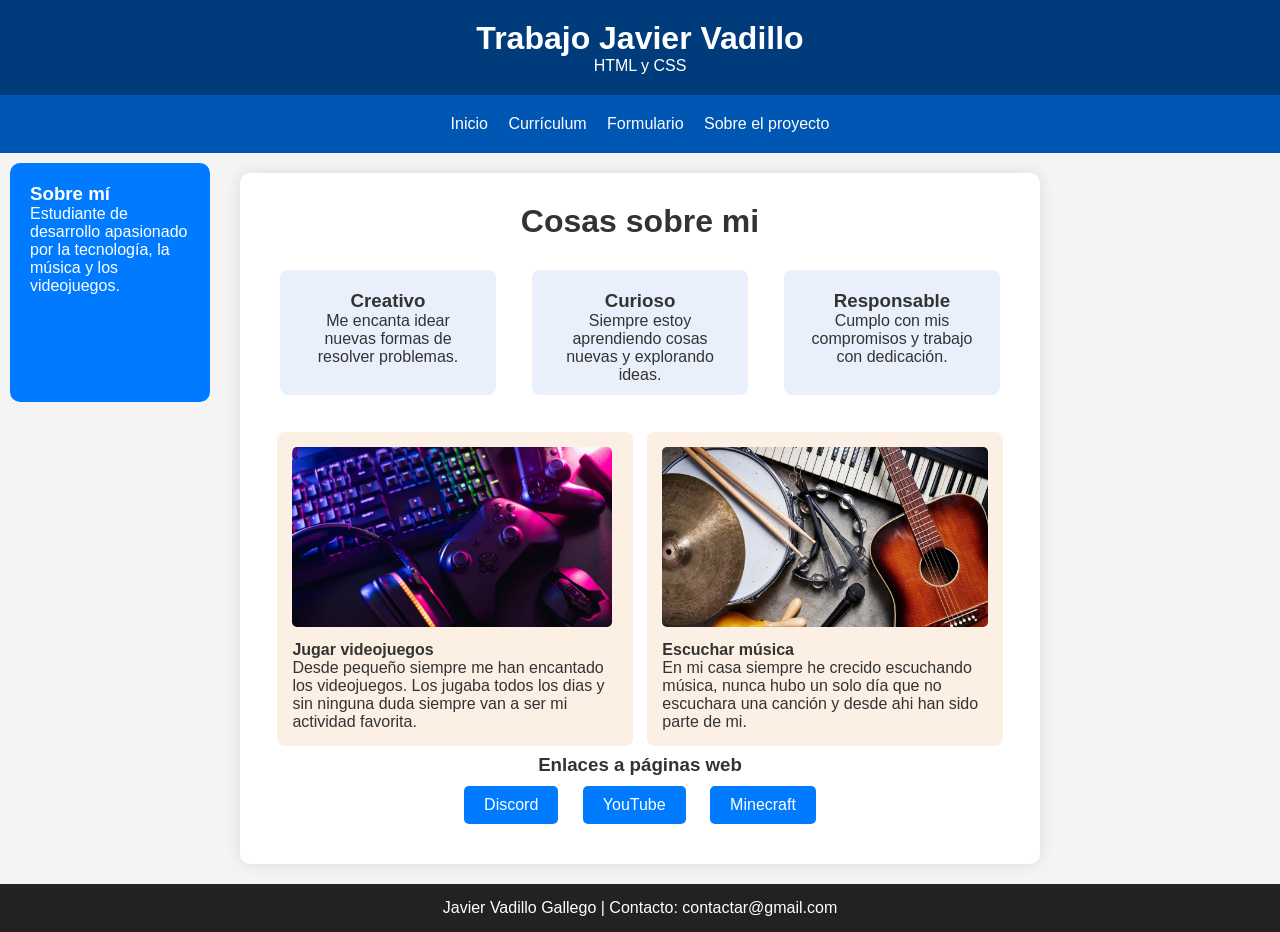
<file: index.html>
<!DOCTYPE html>
<!--Javier Vadillo Gallego-->
<html lang="es">

<head>
    <meta charset="UTF-8">
    <meta name="viewport" content="width=device-width, initial-scale=1.0">
    <title>Pagina Principal</title>
    <link rel="stylesheet" href="estilos/estilos.css">
</head>

<body>

    <!-- CABECERA -->
    <header>
        <h1>Trabajo Javier Vadillo</h1>
        <p>HTML y CSS</p>
    </header>

    <!-- Menú de navegación -->
    <nav>
        <a href="index.html">Inicio</a>
        <a href="cv.html">Currículum</a>
        <a href="formulario.html">Formulario</a>
        <a href="sobreelproyecto.html">Sobre el proyecto</a>
    </nav>

    <!-- Barra lateral -->
    <aside>
        <h3>Sobre mí</h3>
        <p>Estudiante de desarrollo apasionado por la tecnología, la música y los videojuegos.</p>
    </aside>

    <!-- Contenido -->
    <main>
        <div class="container">
            <div class="header">
                <h1>Cosas sobre mi</h1>
            </div>

            <div class="columns">
                <div class="column">
                    <h3>Creativo</h3>
                    <p>Me encanta idear nuevas formas de resolver problemas.</p>
                </div>
                <div class="column">
                    <h3>Curioso</h3>
                    <p>Siempre estoy aprendiendo cosas nuevas y explorando ideas.</p>
                </div>
                <div class="column">
                    <h3>Responsable</h3>
                    <p>Cumplo con mis compromisos y trabajo con dedicación.</p>
                </div>
            </div>

            <div class="activities">
                <div class="activity">
                    <img src="fotosyvideos/videojuegos.jpg" alt="videojuegos">
                    <h4>Jugar videojuegos</h4>
                    <p>Desde pequeño siempre me han encantado los videojuegos. Los jugaba todos los dias y sin ninguna
                        duda siempre van a ser mi actividad favorita.</p>
                </div>
                <div class="activity">
                    <img src="fotosyvideos/musica.jpg" alt="musica">
                    <h4>Escuchar música</h4>
                    <p>En mi casa siempre he crecido escuchando música, nunca hubo un solo día que no escuchara una
                        canción y desde ahi han sido parte de mi.</p>
                </div>
            </div>

            <div class="links">
                <h3>Enlaces a páginas web</h3>
                <a href="https://www.discord.com" target="_blank">Discord</a>
                <a href="https://www.youtube.com" target="_blank">YouTube</a>
                <a href="https://www.minecraft.com" target="_blank">Minecraft</a>
            </div>
        </div>
    </main>

    <!-- Pie de página -->
    <footer>
        <p>Javier Vadillo Gallego | Contacto: contactar@gmail.com</p>
    </footer>

</body>

</html>
</file>
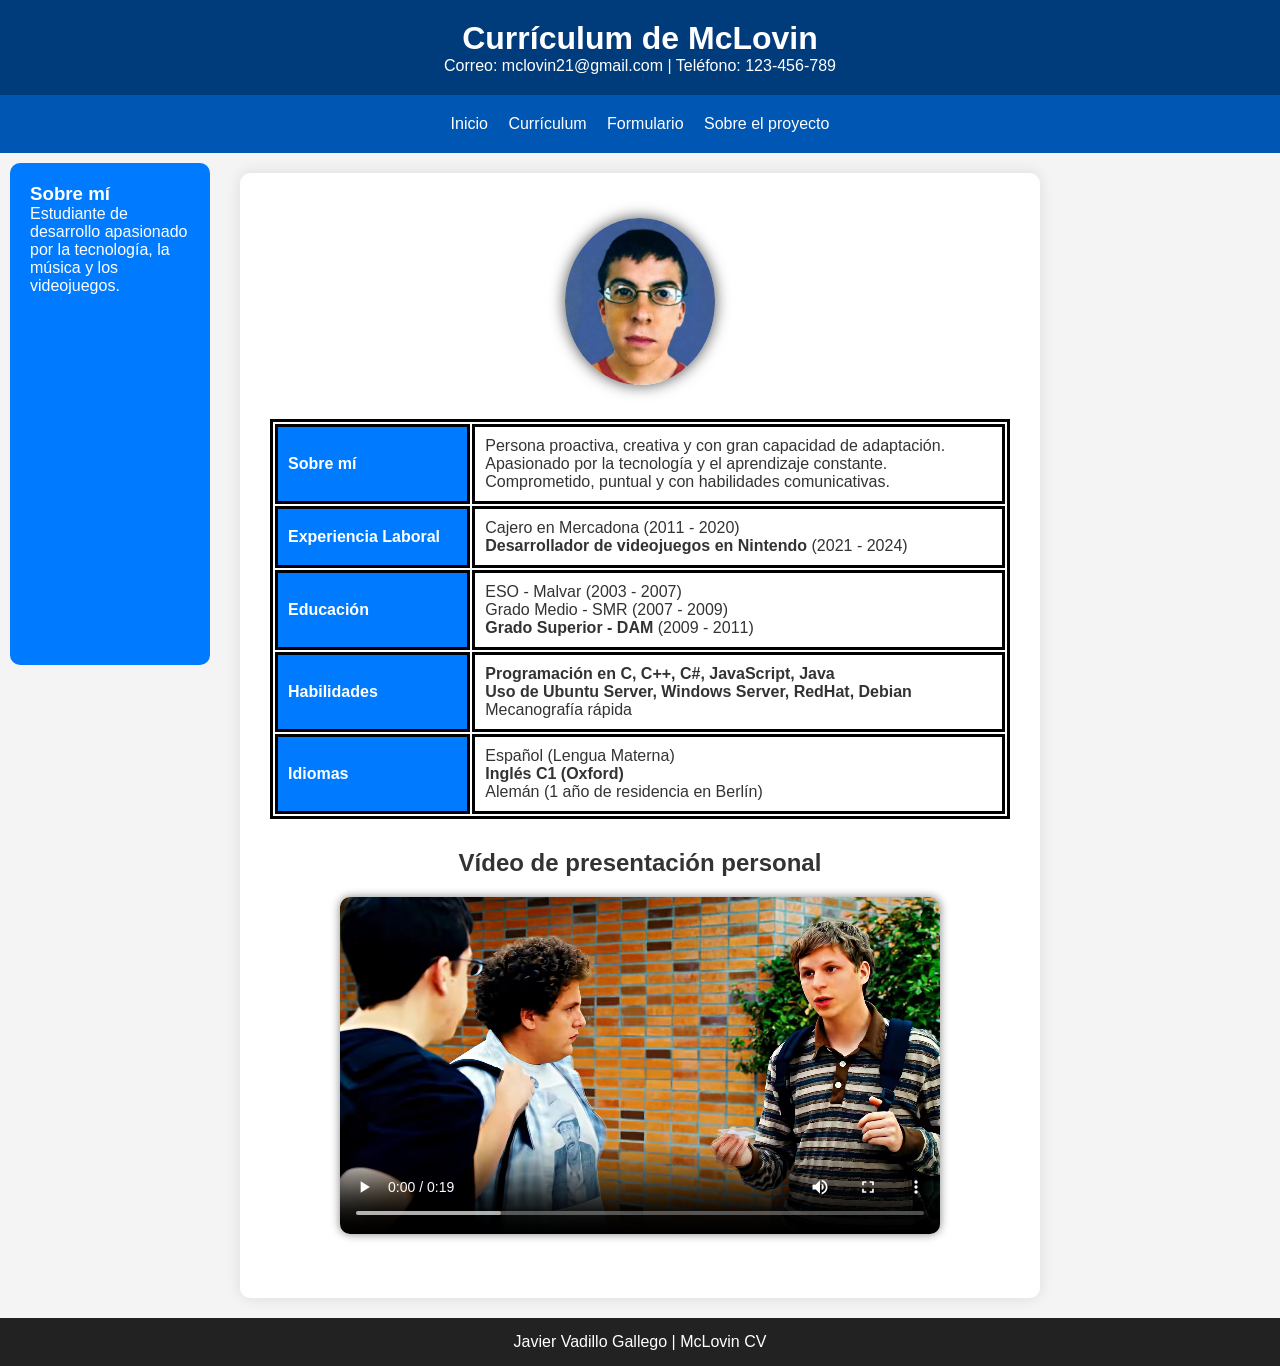
<file: cv.html>
<!DOCTYPE html>
<!-- Javier Vadillo Gallego -->
<html lang="es">

<head>
  <meta charset="UTF-8" >
  <meta name="viewport" content="width=device-width, initial-scale=1.0" >
  <title>Currículum</title>
  <link rel="stylesheet" href="estilos/estilos.css">
</head>

<body>

  <!-- CABECERA -->
  <header>
    <h1>Currículum de McLovin</h1>
    <p>Correo: mclovin21@gmail.com | Teléfono: 123-456-789</p>
  </header>

  <!-- Menú de navegación -->
  <nav>
    <a href="index.html">Inicio</a>
    <a href="cv.html">Currículum</a>
    <a href="formulario.html">Formulario</a>
    <a href="sobreelproyecto.html">Sobre el proyecto</a>
  </nav>

  <!-- Barra lateral -->
  <aside>
    <h3>Sobre mí</h3>
    <p>Estudiante de desarrollo apasionado por la tecnología, la música y los videojuegos.</p>
  </aside>

  <!-- CV -->
  <main>
    <div class="container">

      <div class="cv-header">
        <img src="fotosyvideos/cmlovin.jpg" alt="Foto de McLovin">
      </div>

      <table>
        <tr>
          <th>Sobre mí</th>
          <td>
            Persona proactiva, creativa y con gran capacidad de adaptación.<br>
            Apasionado por la tecnología y el aprendizaje constante.<br>
            Comprometido, puntual y con habilidades comunicativas.
          </td>
        </tr>
        <tr>
          <th>Experiencia Laboral</th>
          <td>
            <ul>
              <li>Cajero en Mercadona (2011 - 2020)</li>
              <li><strong>Desarrollador de videojuegos en Nintendo</strong> (2021 - 2024)</li>
            </ul>
          </td>
        </tr>
        <tr>
          <th>Educación</th>
          <td>
            <ul>
              <li>ESO - Malvar (2003 - 2007)</li>
              <li>Grado Medio - SMR (2007 - 2009)</li>
              <li><strong>Grado Superior - DAM</strong> (2009 - 2011)</li>
            </ul>
          </td>
        </tr>
        <tr>
          <th>Habilidades</th>
          <td>
            <ul>
              <li><strong>Programación en C, C++, C#, JavaScript, Java </strong></li>
              <li><strong>Uso de Ubuntu Server, Windows Server, RedHat, Debian</strong></li>
              <li>Mecanografía rápida</li>
            </ul>
          </td>
        </tr>
        <tr>
          <th>Idiomas</th>
          <td>
            <ul>
              <li>Español (Lengua Materna)</li>
              <li><strong>Inglés C1 (Oxford)</strong></li>
              <li>Alemán (1 año de residencia en Berlín)</li>
            </ul>
          </td>
        </tr>
      </table>

      <div class="video-section">
        <h2>Vídeo de presentación personal</h2>
        <video controls>
          <source src="fotosyvideos/mclovin.mp4">
        </video>
      </div>
    </div>
  </main>

  <!-- PIE DE PÁGINA -->
  <footer>
    <p>Javier Vadillo Gallego | McLovin CV</p>
  </footer>
</body>

</html>
</file>
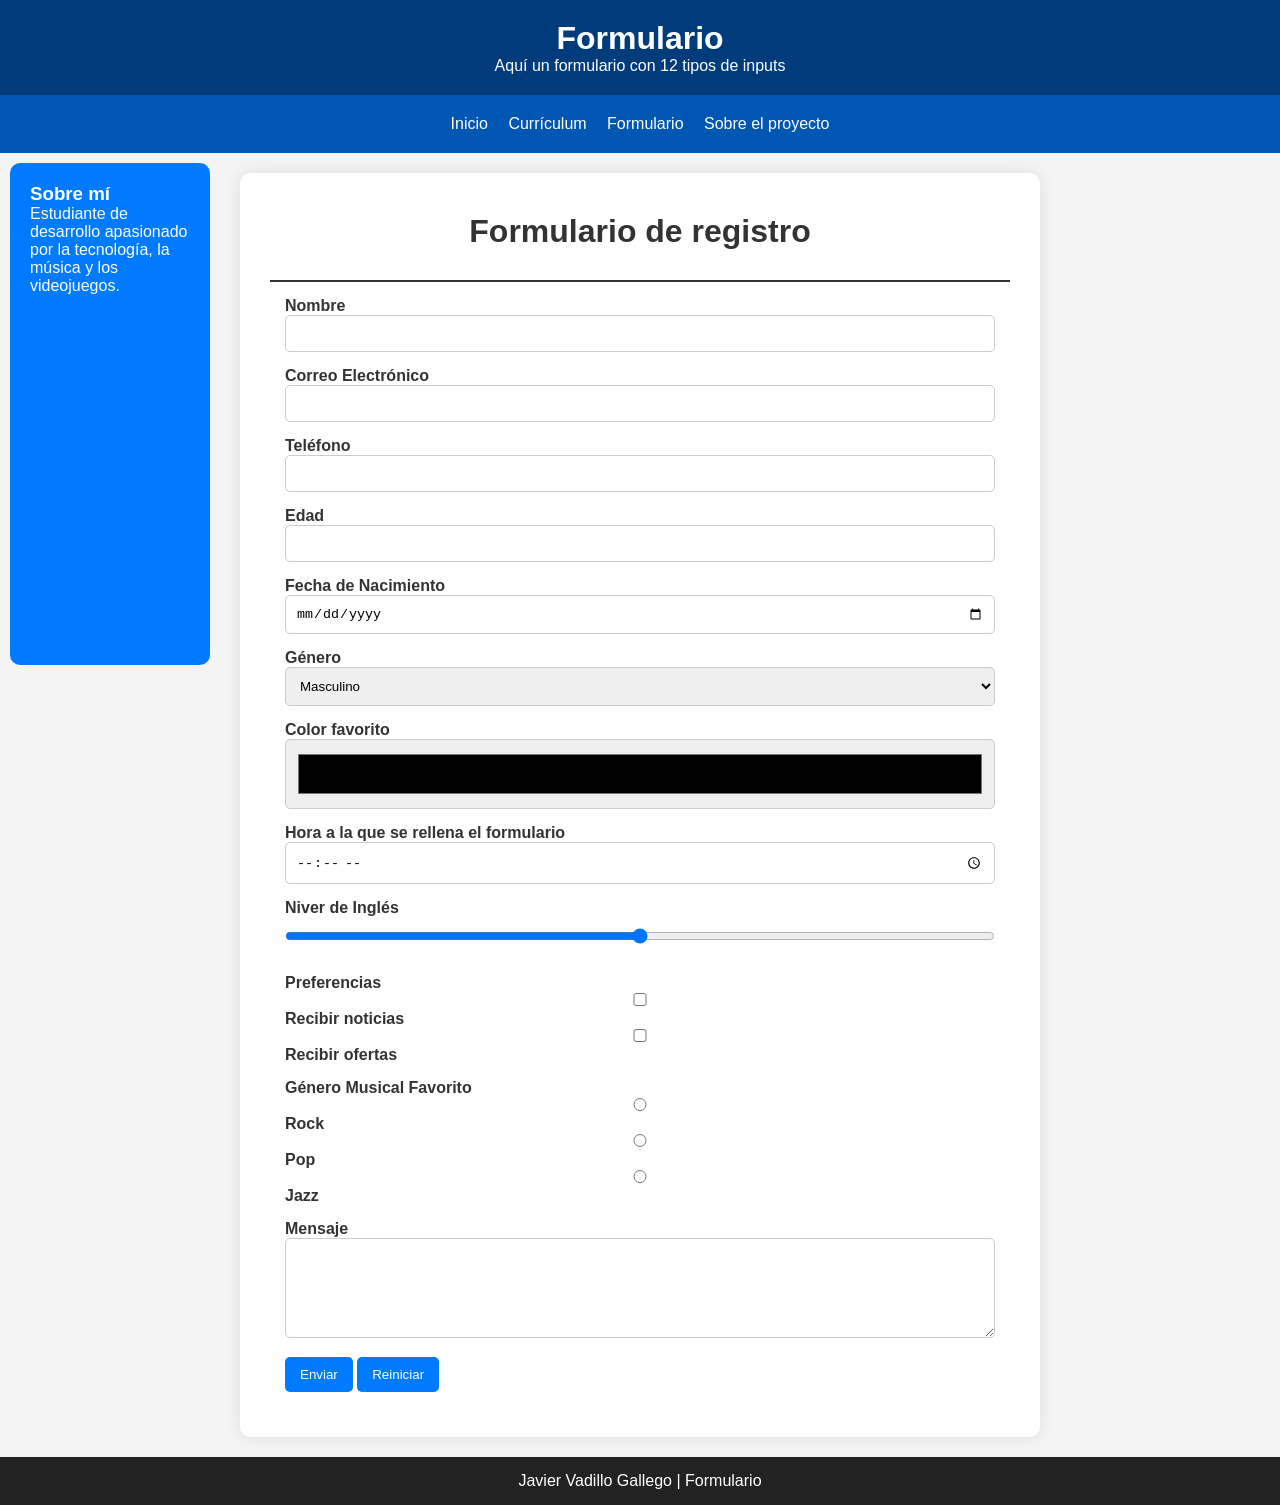
<file: formulario.html>
<!DOCTYPE html>
<!--Javier Vadillo Gallego-->
<html lang="en">

<head>
    <meta charset="UTF-8">
    <meta name="viewport" content="width=device-width, initial-scale=1.0">
    <title>Formulario</title>
    <link rel="stylesheet" href="estilos/estilos.css">
</head>

<body>

    <!-- CABECERA -->
    <header>
        <h1>Formulario</h1>
        <p>Aquí un formulario con 12 tipos de inputs</p>
    </header>

    <!-- Menú de navegación -->
    <nav>
        <a href="index.html">Inicio</a>
        <a href="cv.html">Currículum</a>
        <a href="formulario.html">Formulario</a>
        <a href="sobreelproyecto.html">Sobre el proyecto</a>
    </nav>

    <!-- Barra lateral -->
    <aside>
        <h3>Sobre mí</h3>
        <p>Estudiante de desarrollo apasionado por la tecnología, la música y los videojuegos.</p>
    </aside>

    <!--Formulario-->
    <main>
        <div class="container">
            <div class="form-header">
                <h1>Formulario de registro</h1>
            </div>
            <form>
                <div class="form-group">
                    <label for="nombre">Nombre</label>
                    <input type="text" id="nombre" name="nombre" required>
                </div>
                <div class="form-group">
                    <label for="email">Correo Electrónico</label>
                    <input type="email" id="email" name="email" required>
                </div>
                <div class="form-group">
                    <label for="telefono">Teléfono</label>
                    <input type="tel" id="telefono" name="telefono">
                </div>
                <div class="form-group">
                    <label for="edad">Edad</label>
                    <input type="number" id="edad" name="edad" min="18" max="100">
                </div>
                <div class="form-group">
                    <label for="fecha">Fecha de Nacimiento</label>
                    <input type="date" id="fecha" name="fecha">
                </div>
                <div class="form-group">
                    <label for="genero">Género</label>
                    <select id="genero" name="genero">
                        <option value="masculino">Masculino</option>
                        <option value="femenino">Femenino</option>
                        <option value="otro">Otro</option>
                    </select>
                </div>
                <div class="form-group">
                    <label>Color favorito</label>
                    <input class="color" type="color">
                </div>
                <div class="form-group">
                    <label for="tiempo">Hora a la que se rellena el formulario</label>
                    <input type="time" id="tiempo" name="tiempo">
                </div>
                <div class="form-group">
                    <label for="ingles">Niver de Inglés</label>
                    <input type="range" id="ingles" name="ingles">
                </div>
                <div class="form-group">
                    <label>Preferencias</label>
                    <input type="checkbox" id="noticias" name="preferencias" value="noticias">
                    <label for="noticias">Recibir noticias</label>
                    <input type="checkbox" id="ofertas" name="preferencias" value="ofertas">
                    <label for="ofertas">Recibir ofertas</label>
                </div>
                <div class="form-group">
                    <label>Género Musical Favorito</label>
                    <input type="radio" id="rock" name="musica" value="rock">
                    <label for="rock">Rock</label>
                    <input type="radio" id="pop" name="musica" value="pop">
                    <label for="pop">Pop</label>
                    <input type="radio" id="jazz" name="musica" value="jazz">
                    <label for="jazz">Jazz</label>
                </div>
                <div class="form-group">
                    <label for="mensaje">Mensaje</label>
                    <textarea id="mensaje" name="mensaje" required></textarea>
                </div>
                <div class="form-group">
                    <button type="submit">Enviar</button>
                    <button type="reset">Reiniciar</button>
                </div>
            </form>
        </div>
    </main>
    <!-- PIE DE PÁGINA -->
    <footer>
        <p>Javier Vadillo Gallego | Formulario
    </footer>
</body>

</html>
</file>
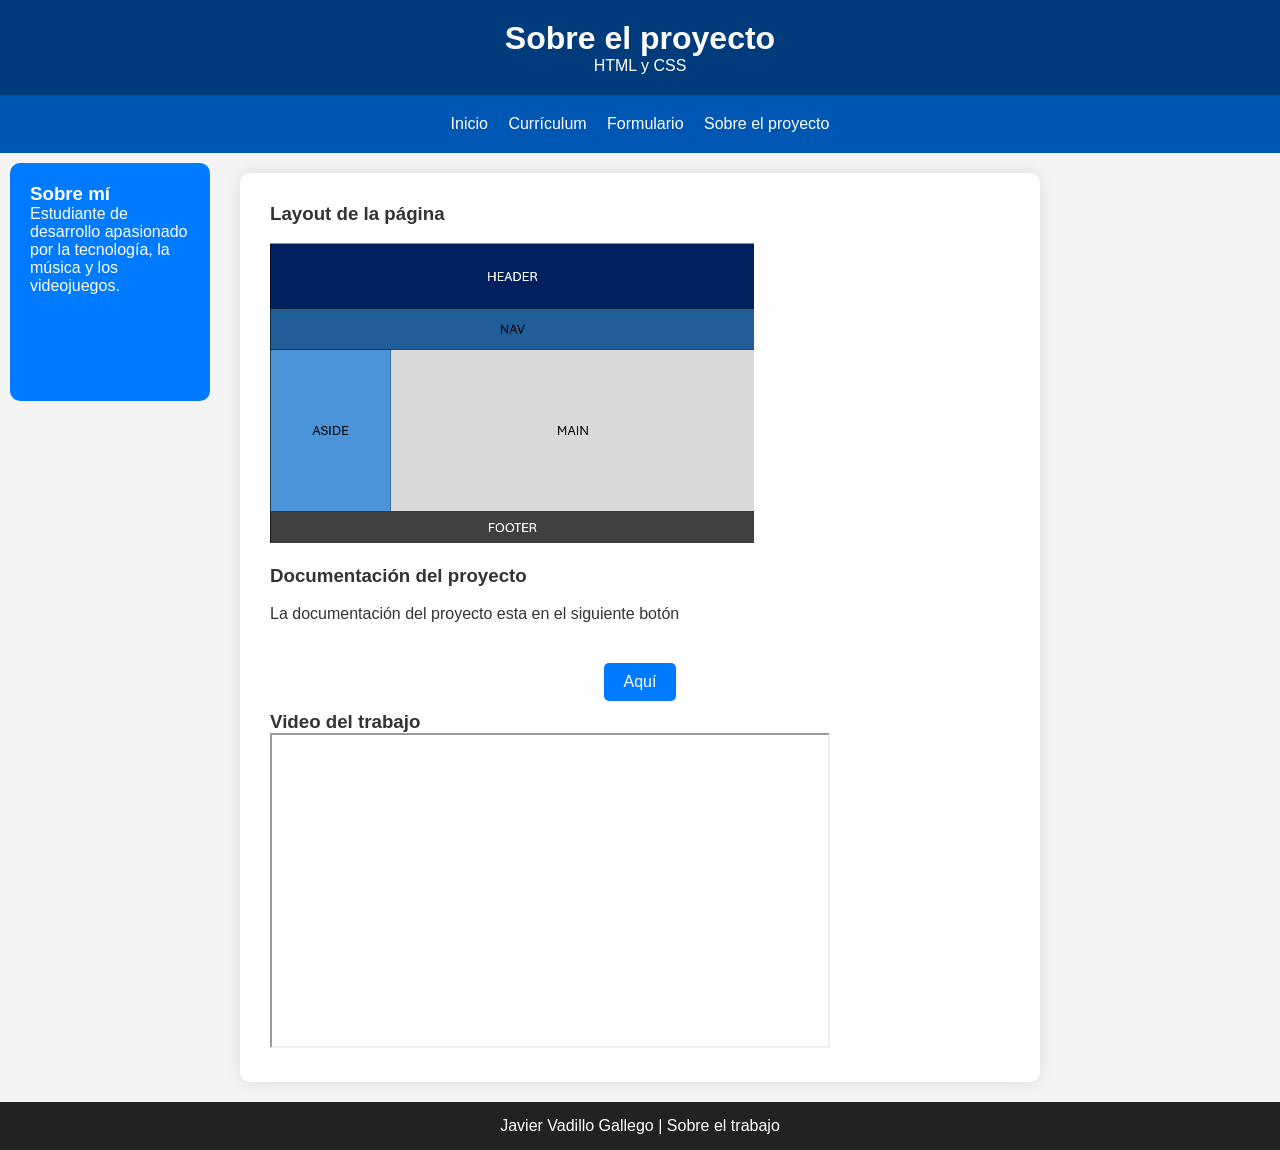
<file: sobreelproyecto.html>
<!DOCTYPE html>
<!--Javier Vadillo Gallego-->
<html lang="es">

<head>
    <meta charset="UTF-8">
    <meta name="viewport" content="width=device-width, initial-scale=1.0">
    <title>Sobre el proyecto</title>
    <link rel="stylesheet" href="estilos/estilos.css">
</head>

<body>

    <!-- CABECERA -->
    <header>
        <h1>Sobre el proyecto</h1>
        <p>HTML y CSS</p>
    </header>

    <!-- Menú de navegación -->
    <nav>
        <a href="index.html">Inicio</a>
        <a href="cv.html">Currículum</a>
        <a href="formulario.html">Formulario</a>
        <a href="sobreelproyecto.html">Sobre el proyecto</a>
    </nav>

    <!-- Barra lateral -->
    <aside>
        <h3>Sobre mí</h3>
        <p>Estudiante de desarrollo apasionado por la tecnología, la música y los videojuegos.</p>
    </aside>

    <!-- Contenido -->
    <main>
        <div class="container">
            <h3>Layout de la página</h3>
            <br>
            <img class="layout" src="fotosyvideos/layout.png" alt="">
            <br><br>
            <h3>Documentación del proyecto</h3>
            <br>
            <p>La documentación del proyecto esta en el siguiente botón</p>
            <div class="links">
                <a href="https://cloud.educa.madrid.org/f/437693901">Aquí</a>
            </div>
            <h3>Video del trabajo</h3>
            <!-- pon el embed/ -->
            <iframe  width="560" height="315" allowfullscreen src="https://www.youtube.com/embed/quTCO3jg_tk"></iframe>
        </div>

    </main>
    <!-- PIE DE PÁGINA -->
    <footer>
        <p>Javier Vadillo Gallego | Sobre el trabajo</p>
    </footer>

</body>

</html>
</file>
<file: estilos/estilos.css>
* {
    margin: 0;
    padding: 0;
    box-sizing: border-box;
}

body {
    font-family: Arial, sans-serif;
    background-color: #f4f4f4;
    color: #333;
    display: grid;
    min-height: 100vh;
}

header {
    background-color: #003c7b;
    color: white;
    padding: 20px;
    text-align: center;
}

footer {
    background-color: #222;
    color: white;
    text-align: center;
    padding: 15px;
    margin-top: auto;
}

main {
    display: flex;
    flex: 1;
}

nav {
    background-color: #0056b3;
    color: white;
    padding: 20px;
    text-align: center;

}

nav a {
    background-color: #0056b3;
    color: white;
    text-decoration: none;
    padding: 8px;
    border-radius: 5px;
    transition: 0.3s;
}

nav a:hover {
    background-color: #007BFF;
}

aside {
    width: 200px;
    background-color: #007BFF;
    color: white;
    padding: 20px;
    float: left;
    margin-bottom: -40%;
    margin-top: 10px;
    margin-left: 10px;
    margin-right: 10px;
    border-radius: 10px;
}

aside h2 {
    margin-bottom: 20px;
}

.container {
    max-width: 800px;
    margin: 20px auto;
    background: white;
    padding: 30px;
    border-radius: 10px;
    box-shadow: 0 0 15px rgba(0, 0, 0, 0.1);
    flex-grow: 1;
}

.header {
    text-align: center;
    margin-bottom: 30px;
}

/* PAGINA PRINCIPAL */

.columns {
    column-count: 3;
    margin-bottom: 30px;
}

.column {
    margin: 0 10px;
    padding: 20px;
    background: #e9f0fb;
    border-radius: 8px;
    text-align: center;
    height: 125px;
}

.activity {
    width: 48%;
    float: left;
    margin: 1%;
    background: #fcefe3;
    border-radius: 8px;
    padding: 15px;
}

h4 {
    padding-top: 10px;
}

.activity img {
    max-width: 100%;
    height: 180px;
    border-radius: 5px;
}

.links {
    text-align: center;
    margin-top: 30px;
}

.links a {
    display: inline-block;
    margin: 10px;
    padding: 10px 20px;
    background: #007BFF;
    color: white;
    text-decoration: none;
    border-radius: 5px;
    transition: 0.3s;
}

.links a:hover {
    background: #0056b3;
}

.links h3 {
    margin-top: 350px;
}

/* CV */

.cv-header {
    text-align: center;
    margin-bottom: 30px;
}

.cv-header img {
    width: 150px;
    border-radius: 50%;
    margin-top: 15px;
    border-style: groove;
    border: #000000;
    border-width: 670px;
    box-shadow: 0 0 15px rgba(0, 0, 0, 0.696);
}

table {
    width: 100%;
    margin-bottom: 30px;
}

table,
th,
td {
    border: black;
    border-style: solid;
}

th,
td {
    padding: 10px;
    text-align: left;
}

th {
    background-color: #007BFF;
    color: white;
}

li {
    list-style: none;
}

.video-section {
    text-align: center;
    margin-bottom: 30px;
}

.video-section h2 {
    margin-bottom: 20px;
}

.video-section video {
    width: 100%;
    max-width: 600px;
    border-radius: 10px;
    box-shadow: 0 0 10px rgba(0, 0, 0, 0.493);
}

/* FORMULARIO */

.form-header {
    text-align: center;
    padding-bottom: 20px;
    border-bottom: 2px solid #333;
}

.form-header h1 {
    margin: 10px;
}

.form-group {
    margin: 15px;
}

.form-group label {
    font-weight: bold;
    margin-bottom: 5px;
}

.form-group input,
.form-group textarea,
.form-group select {
    width: 100%;
    padding: 10px;
    border: 1px solid #ccc;
    border-radius: 5px;
}

input.color {
    height: 70px;
}

.form-group textarea {
    height: 100px;
}

.form-group button {
    background: #007BFF;
    color: white;
    border: none;
    padding: 10px 15px;
    border-radius: 5px;
    transition: 0.3s;
}

.form-group button:hover {
    background: #0056b3;
}

/* SOBRE EL PROYECTO */
img.layout {
    height: 300px;
}
</file>
